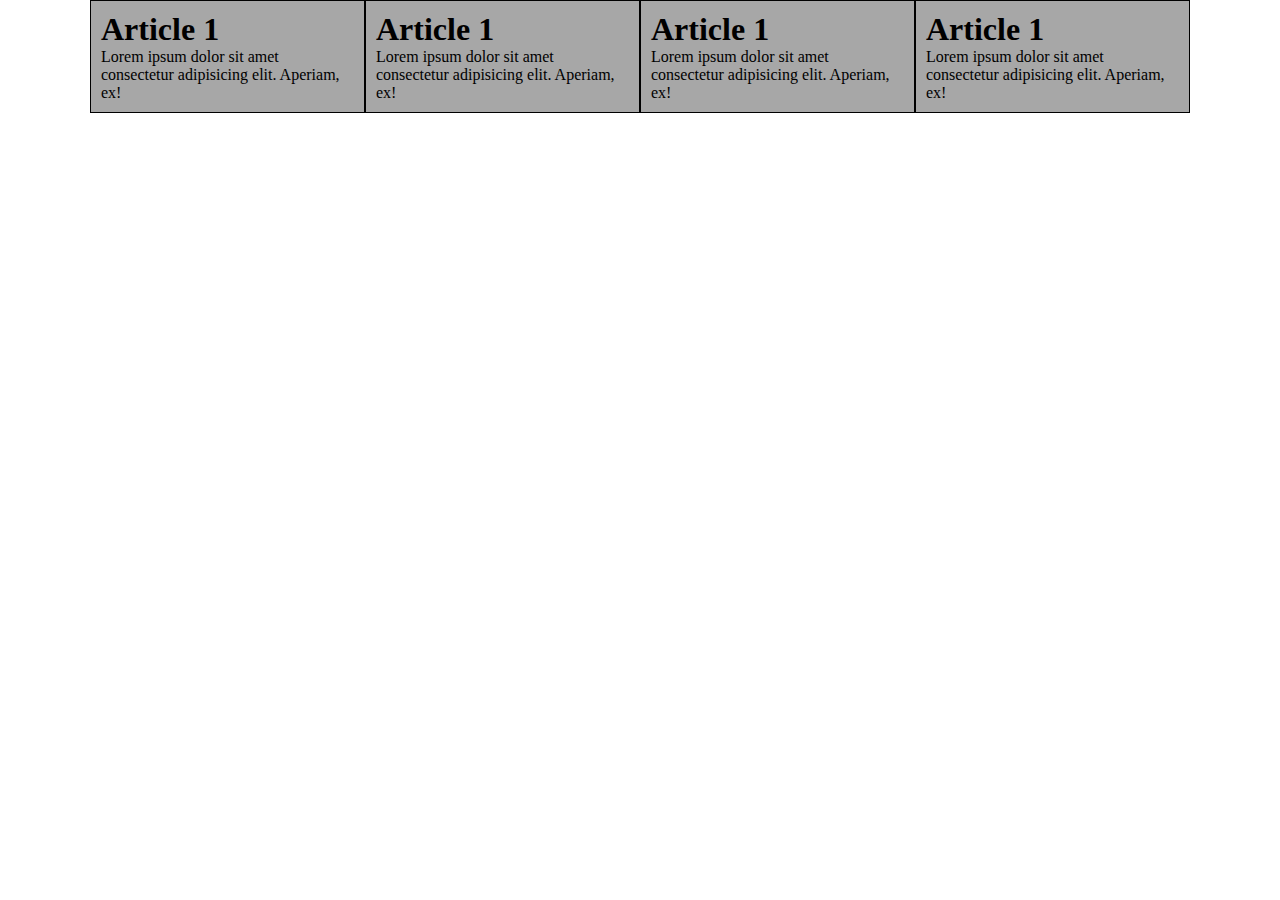
<file: 1.media_query.html>
<!DOCTYPE html>
<html lang="en">
    <head>
        <meta charset="UTF-8"/>
        <meta name="viewport" content="width=device-width, initial-scale=1.0">
        <title>Responsive Design & Media Queires</title>

        <style>
            * {
                margin : 0;
                padding: 0;
                box-sizing: border-box;
            }
            .container{
                max-width: 1100px;
                margin : 0 auto;
                display: flex;
                flex-wrap: wrap;
            }
            .box{
                border: 1px solid black;
                background:  #a7a7a7;
                padding: 10px;
                width: 25%;
            }
            /* Tablet */
            @media(max-width: 768px){
                .box{
                    width: 50%;
                }
            }
            /* Mobile */
            @media(max-width: 500px){
                .box{
                    width: 100%;
                }
            }   


         /*    p{
                display: none;
            }
            @media(min-width : 768px)
            {
                p{
                    display: block;
                }
            } */


      /*       body {
                background-color: red;
            } */
            /*Tablet*/
           /*  @media(max-width: 768px){

            body{
                background: blue;
            }
            }
            @media(max-width: 500px)
            {
            body {
                background: green;
            }
            } */
        </style>
    </head>
    <body>
        <div class="container">
            <div class="box">
                <h1>Article 1</h1>
                <p>Lorem ipsum dolor sit amet consectetur adipisicing elit. Aperiam, ex!</p>
            </div>
            <div class="box">
                <h1>Article 1</h1>
                <p>Lorem ipsum dolor sit amet consectetur adipisicing elit. Aperiam, ex!</p>
            </div>
            <div class="box">
                <h1>Article 1</h1>
                <p>Lorem ipsum dolor sit amet consectetur adipisicing elit. Aperiam, ex!</p>
            </div>
            <div class="box">
                <h1>Article 1</h1>
                <p>Lorem ipsum dolor sit amet consectetur adipisicing elit. Aperiam, ex!</p>
            </div>
        </div>
       <!--  <p>Lorem ipsum dolor sit amet consectetur adipisicing elit. Quia, nobis?</p> -->
    </body>
</html>
</file>
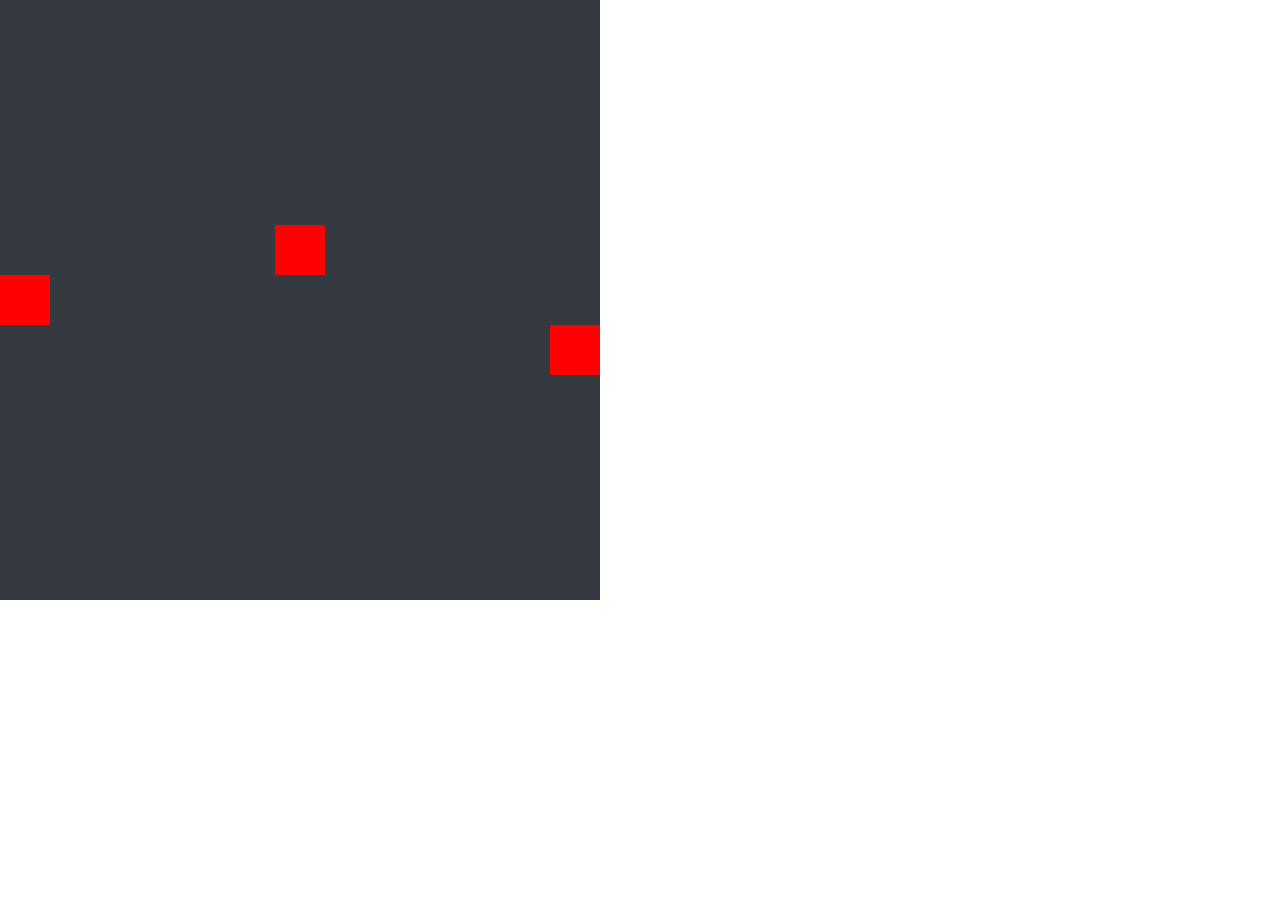
<file: Bootstrap.html>
<!DOCTYPE html>
<html lang="en">

<head>
    <meta charset="UTF-8">
    <meta http-equiv="X-UA-Compatible" content="IE=edge">
    <meta name="viewport" content="width=device-width, initial-scale=1.0">
    <title>Bootstrap</title>

    <link rel="stylesheet" href="https://cdn.jsdelivr.net/npm/bootstrap@4.4.1/dist/css/bootstrap.min.css"
        integrity="sha384-Vkoo8x4CGsO3+Hhxv8T/Q5PaXtkKtu6ug5TOeNV6gBiFeWPGFN9MuhOf23Q9Ifjh" crossorigin="anonymous">

    <style>
        .box {
            height: 200px;
        }
        div span {
            display: inline-block;
            width: 50px;
            height: 50px;
            background: red;
        }
    </style>
</head>

<body>
    <!-- <div class="container">
        <h1>Container</h1>
    </div> -->

    <!-- <div class="container">
        
        <div class="row">
            <div class="box bg-danger col-2"></div>
            <div class="box bg-primary col-2"></div>
            <div class="box bg-success col-2"></div>
        </div>
    </div> -->

    <!-- <div class="container">
        <div class="row">
            <div class="box bg-danger col-lg"></div>
            <div class="box bg-primary col-lg"></div>
            <div class="box bg-success col-lg"></div>
        </div>
    </div> -->


    <!--küçük ekranlarda col-md-4 geçersiz olur col-6 ya göre çalışır-->
    <!-- <div class="container">
        <div class="row">
            <div class="box bg-danger col-6 col-md-4"></div>
            <div class="box bg-primary col-md-8"></div>
        </div>
    </div> -->

    <!-- Alignment -->

    <!-- <div class="row align-items-center justify-content-end bg-dark" style="height: 600px;">
        <div class="box bg-danger col-2"></div>
        <div class="box align-self-end bg-primary col-2"></div>
        <div class="box align-self-start bg-success col-2"></div>
    </div> -->

    <!-- Bootstrap Flexbox -->

    <div class="d-flex flex-column align-items-center justify-content-center bg-dark" style="height: 600px; width: 600px;">
        <span></span>
        <span class="align-self-start"></span>
        <span class="align-self-end"></span>
    </div>

    <!-- Bootstrap Js -->
    <script src="https://code.jquery.com/jquery-3.4.1.slim.min.js"
        integrity="sha384-J6qa4849blE2+poT4WnyKhv5vZF5SrPo0iEjwBvKU7imGFAV0wwj1yYfoRSJoZ+n"
        crossorigin="anonymous"></script>
    <script src="https://cdn.jsdelivr.net/npm/popper.js@1.16.0/dist/umd/popper.min.js"
        integrity="sha384-Q6E9RHvbIyZFJoft+2mJbHaEWldlvI9IOYy5n3zV9zzTtmI3UksdQRVvoxMfooAo"
        crossorigin="anonymous"></script>
    <script src="https://cdn.jsdelivr.net/npm/bootstrap@4.4.1/dist/js/bootstrap.min.js"
        integrity="sha384-wfSDF2E50Y2D1uUdj0O3uMBJnjuUD4Ih7YwaYd1iqfktj0Uod8GCExl3Og8ifwB6"
        crossorigin="anonymous"></script>
</body>

</html>
</file>
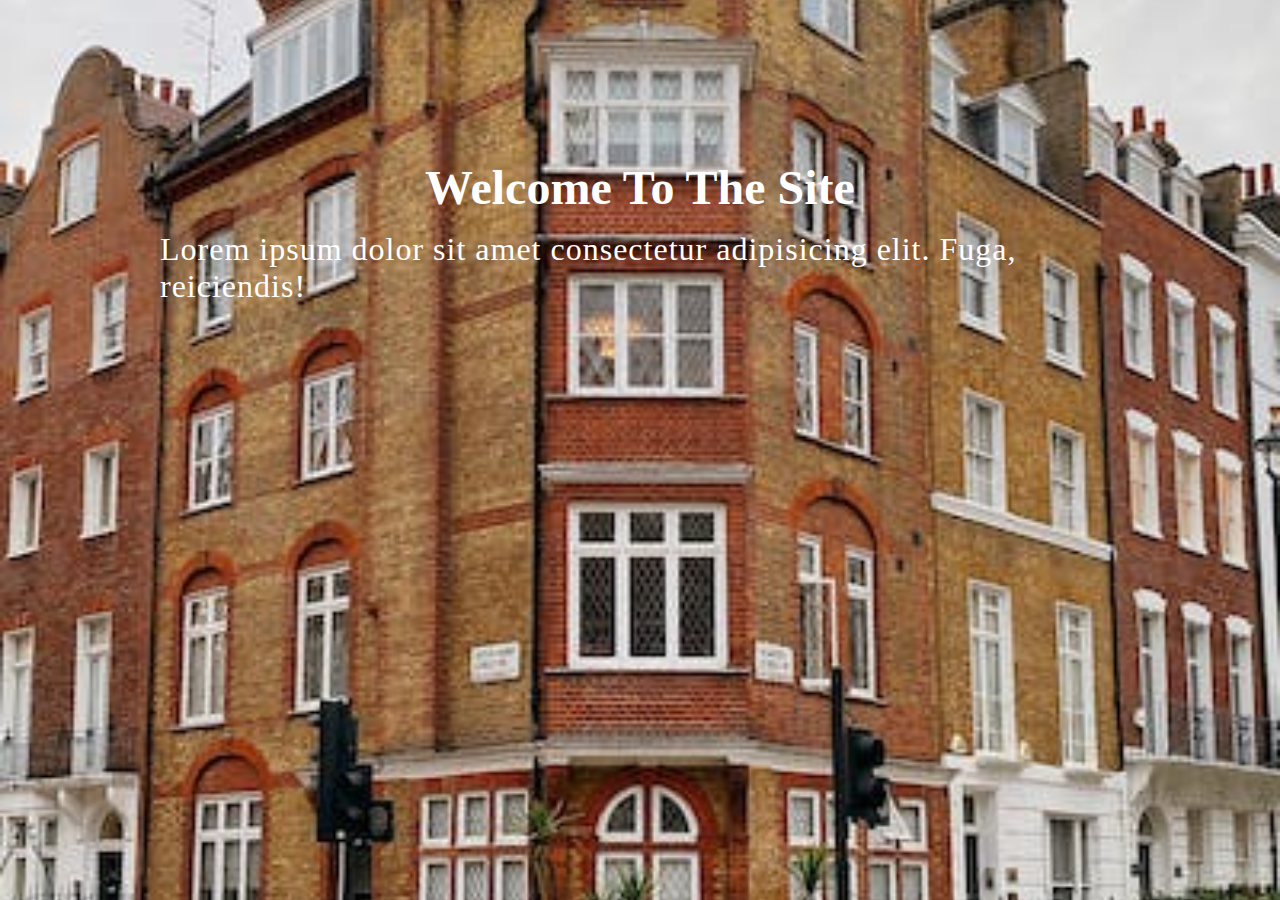
<file: DifferentUnit.html>
<!DOCTYPE html>
<html lang="en">
    <head>
        <meta charset="UTF-8"/>
        <meta name="viewport" content="width=device-width, initial-scale=1.0">
        <title>Responsive & CSS Units</title>
        <style>
           /*  html {
                font-size: 10px;
            } */
          /*  div{
            font-size: 1.5em;
           } */
          /*  html{
            font-size: 20px;
           } */
           /* p { */
            /* font-size: 1.5rem; */ /*html etiketinin font size ına göre değiştirir, tek bir yerde değiştirmek için kull.*/
            /* font-size: 1.5em;
            padding: 1.5em; */
            /* font-size: 50%; */
          /*  } */

          /* div{
            width: 40vw;
            height: 10vh;
            background: #a7a7a7;
          } */

          *{
            margin: 0;
            padding: 0;
            box-sizing: border-box;
          }

          .background {
            background: url("./images/backimage.jpeg") center center no-repeat;
            background-size: cover; /*resmin tüm alanı kapsaması için*/
            height: 100vh;
            display: flex;
            flex-direction: column; /*alt alta*/
            color: #fff;
            align-items: center;
            padding: 10rem;
          }
          h1 {
            margin-bottom: 1rem; /*p ile arasını açıyoruz*/
            font-size: 3rem;
          }
          p {
            font-size: 2rem;
            letter-spacing: 1px; /*harf aralığı*/
          }
          @media(max-width: 500px)
          {
            h1 {
                margin-bottom: 0.5rem;
                font-size: 2rem;
            }
            p {
                font-size: 1rem;
                display: none;
            }
          }
        </style>
    </head>
    <body>
       <div class="background">
        <h1>Welcome To The Site</h1>
        <p>Lorem ipsum dolor sit amet consectetur adipisicing elit. Fuga, reiciendis!</p>
        <!-- <p>Lorem ipsum dolor sit amet consectetur adipisicing elit. Maxime, inventore?</p> -->
       </div>
    </body>
</html>
</file>
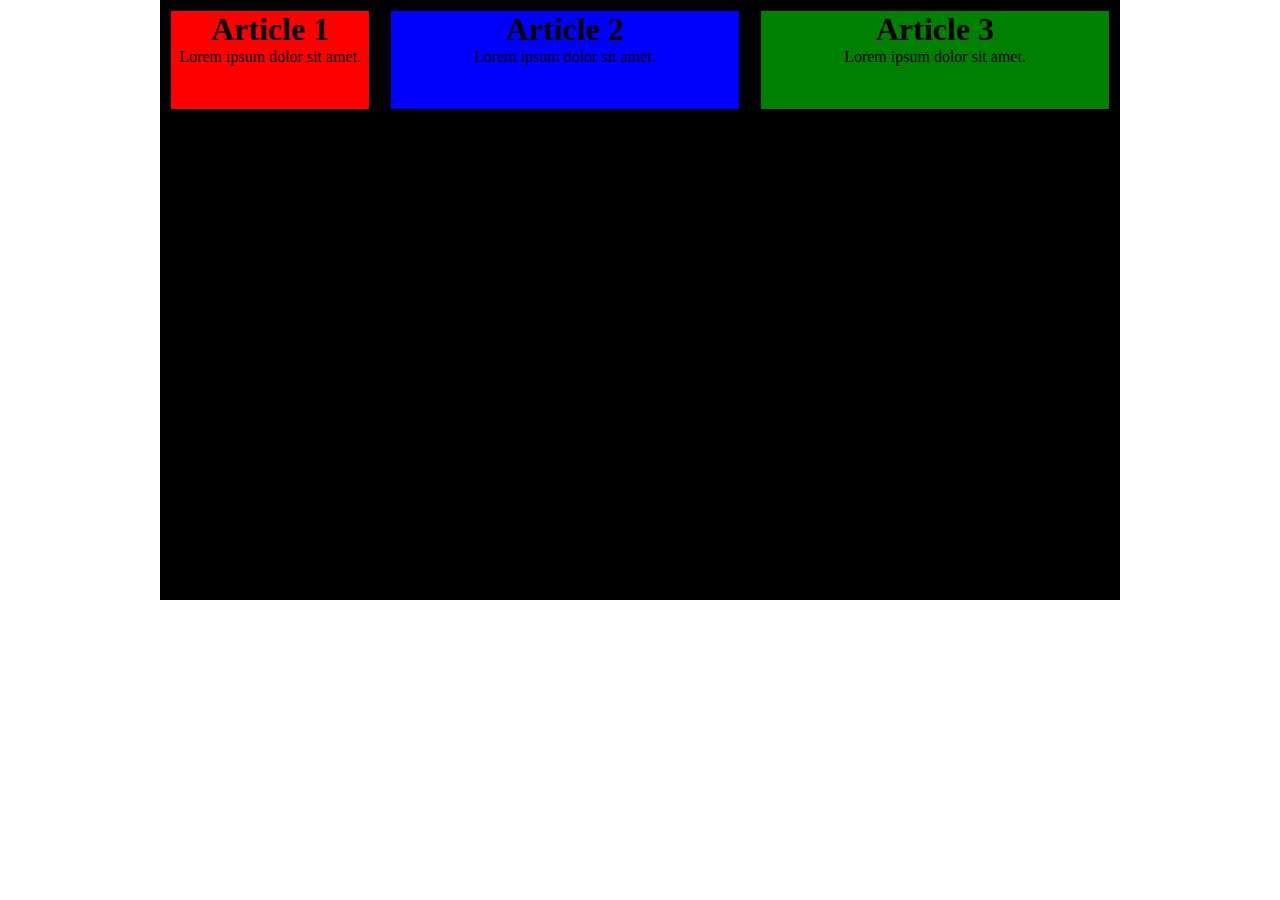
<file: FlexBox.html>
<!DOCTYPE html>
<html lang="en">
    <head>
        <meta charset="UTF-8"/>
        <meta name="viewport" content="width=device-width, initial-scale=1.0">
        <title>CSS - FlexBox</title>

        <style>
            *{
                padding: 0;
                margin: 0;
                box-sizing: border-box;
            }
            .container{
                width: 75%;
                margin: 0 auto;
                display: flex;
                flex-wrap: wrap; /*kutu sığmayınca aşağıdan başlatma*/
                /* justify-content: flex-start; */ /*yatay konumlandırma row için, flex-direction: column deyince tam tersine dönüyor*/
                justify-content: flex-start;
                /* align-items: center; */ /*dikey konumlandırma row için, flex-direction: column deyince tam tersine dönüyor*/
                /* flex-direction: row; */ /*default olarak gelen row*/
                flex-direction: row; /*yukardan aşağı sıralama 
                min-height: 600px; /*min 600 taşarsa 600 ün üzerine çıkabilirsin*/
                background-color: black;
                /* align-items: center; */
                min-height: 600px;
            }
            .box{
                text-align: center;
                background-color: #f2f2f2;
                width: 200px;
                height: 100px;
                border: 1px solid black;
                margin: 10px;
            }
            .box-1 {
                /* order: 3; */
                background: red;
                /* flex-grow: 1;  *//* flex grow 1+2+3=100% 1 2 3 oranında yerleştirir.*/
            }
            .box-2 {
                /* order: 1; */
                align-self: flex-start;
                background: blue;
                /* flex-grow: 2; */
                /* flex-grow: 1; */
                flex: 1;
            }
            .box-3 {
                /* order: 2; */
                background: green;
                /* flex-grow: 3; */
                flex: 1;
            }
        </style>
    </head>
    <body>
        <div class="container">
        <div class="box box-1">
            <h1>Article 1</h1>
            <p>Lorem ipsum dolor sit amet.</p>
        </div>
        <div class="box box-2">
            <h1>Article 2</h1>
            <p>Lorem ipsum dolor sit amet.</p>
        </div>
        <div class="box box-3">
            <h1>Article 3</h1>
            <p>Lorem ipsum dolor sit amet.</p>
        </div>
        <!-- <div class="box">
            <h1>Article 3</h1>
            <p>Lorem ipsum dolor sit amet.</p>
        </div>
        <div class="box">
            <h1>Article 3</h1>
            <p>Lorem ipsum dolor sit amet.</p>
        </div>
        <div class="box">
            <h1>Article 3</h1>
            <p>Lorem ipsum dolor sit amet.</p>
        </div>
        <div class="box">
            <h1>Article 3</h1>
            <p>Lorem ipsum dolor sit amet.</p>
        </div>
        <div class="box">
            <h1>Article 3</h1>
            <p>Lorem ipsum dolor sit amet.</p>
        </div>
        <div class="box">
            <h1>Article 3</h1>
            <p>Lorem ipsum dolor sit amet.</p>
        </div>
        <div class="box">
            <h1>Article 3</h1>
            <p>Lorem ipsum dolor sit amet.</p>
        </div>
        <div class="box">
            <h1>Article 3</h1>
            <p>Lorem ipsum dolor sit amet.</p>
        </div> -->
    </div>
    </body>
</html>
</file>
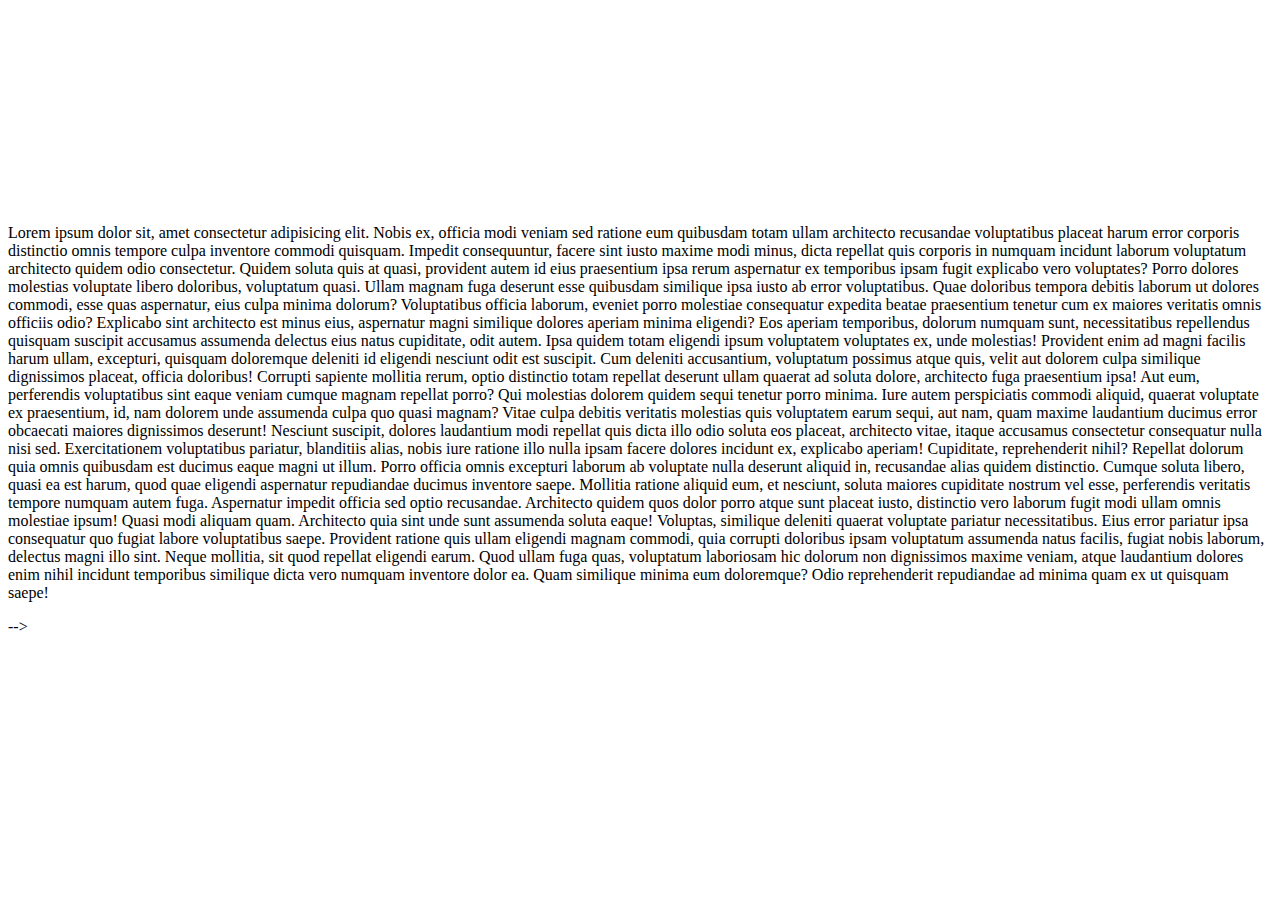
<file: Float.html>
<!DOCTYPE html>
<html lang="en">
    <head>
        <meta charset="UTF-8"/>
        <meta name="viewport" content="width=device-width, initial-scale=1.0">
        <title>CSS - Float</title>
        <style>
            .box{
              width: 33%;
              height: 200px;
              float: left; /* kutuları yan yana sıralamak için*/
            }
            .box-1{
                background-color: blue;
            }
            .box-2{
                background-color: red;
            }
            .box-3{
                background-color: green;
            }


            /* .image1{
                margin-right: 10px;
                float: left;
            }
            .image2{
                margin-right: 10px;
                float: right;
            } */
        </style>
    </head>
    <body>

        <div class="box box1"></div>
        <div class="box box2"></div>
        <div class="box box3"></div>
        <div style="clear:both ;"></div>
        <p>Lorem ipsum dolor sit, amet consectetur adipisicing elit. Nobis ex, officia modi veniam sed ratione eum quibusdam totam ullam architecto recusandae voluptatibus placeat harum error corporis distinctio omnis tempore culpa inventore commodi quisquam. Impedit consequuntur, facere sint iusto maxime modi minus, dicta repellat quis corporis in numquam incidunt laborum voluptatum architecto quidem odio consectetur. Quidem soluta quis at quasi, provident autem id eius praesentium ipsa rerum aspernatur ex temporibus ipsam fugit explicabo vero voluptates? Porro dolores molestias voluptate libero doloribus, voluptatum quasi. Ullam magnam fuga deserunt esse quibusdam similique ipsa iusto ab error voluptatibus. Quae doloribus tempora debitis laborum ut dolores commodi, esse quas aspernatur, eius culpa minima dolorum? Voluptatibus officia laborum, eveniet porro molestiae consequatur expedita beatae praesentium tenetur cum ex maiores veritatis omnis officiis odio? Explicabo sint architecto est minus eius, aspernatur magni similique dolores aperiam minima eligendi? Eos aperiam temporibus, dolorum numquam sunt, necessitatibus repellendus quisquam suscipit accusamus assumenda delectus eius natus cupiditate, odit autem. Ipsa quidem totam eligendi ipsum voluptatem voluptates ex, unde molestias! Provident enim ad magni facilis harum ullam, excepturi, quisquam doloremque deleniti id eligendi nesciunt odit est suscipit. Cum deleniti accusantium, voluptatum possimus atque quis, velit aut dolorem culpa similique dignissimos placeat, officia doloribus! Corrupti sapiente mollitia rerum, optio distinctio totam repellat deserunt ullam quaerat ad soluta dolore, architecto fuga praesentium ipsa! Aut eum, perferendis voluptatibus sint eaque veniam cumque magnam repellat porro? Qui molestias dolorem quidem sequi tenetur porro minima. Iure autem perspiciatis commodi aliquid, quaerat voluptate ex praesentium, id, nam dolorem unde assumenda culpa quo quasi magnam? Vitae culpa debitis veritatis molestias quis voluptatem earum sequi, aut nam, quam maxime laudantium ducimus error obcaecati maiores dignissimos deserunt! Nesciunt suscipit, dolores laudantium modi repellat quis dicta illo odio soluta eos placeat, architecto vitae, itaque accusamus consectetur consequatur nulla nisi sed. Exercitationem voluptatibus pariatur, blanditiis alias, nobis iure ratione illo nulla ipsam facere dolores incidunt ex, explicabo aperiam! Cupiditate, reprehenderit nihil? Repellat dolorum quia omnis quibusdam est ducimus eaque magni ut illum. Porro officia omnis excepturi laborum ab voluptate nulla deserunt aliquid in, recusandae alias quidem distinctio. Cumque soluta libero, quasi ea est harum, quod quae eligendi aspernatur repudiandae ducimus inventore saepe. Mollitia ratione aliquid eum, et nesciunt, soluta maiores cupiditate nostrum vel esse, perferendis veritatis tempore numquam autem fuga. Aspernatur impedit officia sed optio recusandae. Architecto quidem quos dolor porro atque sunt placeat iusto, distinctio vero laborum fugit modi ullam omnis molestiae ipsum! Quasi modi aliquam quam. Architecto quia sint unde sunt assumenda soluta eaque! Voluptas, similique deleniti quaerat voluptate pariatur necessitatibus. Eius error pariatur ipsa consequatur quo fugiat labore voluptatibus saepe. Provident ratione quis ullam eligendi magnam commodi, quia corrupti doloribus ipsam voluptatum assumenda natus facilis, fugiat nobis laborum, delectus magni illo sint. Neque mollitia, sit quod repellat eligendi earum. Quod ullam fuga quas, voluptatum laboriosam hic dolorum non dignissimos maxime veniam, atque laudantium dolores enim nihil incidunt temporibus similique dicta vero numquam inventore dolor ea. Quam similique minima eum doloremque? Odio reprehenderit repudiandae ad minima quam ex ut quisquam saepe!</p>

      <!--   <img class="image1" src="images/71255311_2869221786531358_2979724257887284201_n.jpg">
        <img class="image2" src="images/71255311_2869221786531358_2979724257887284201_n.jpg">
        <div style="clear: both;"></div>  <!-- left ve right olduğu için both ikisini de temizler, amaç ikisini de temizlemek float özelliğini ortadan kaldırmak. --> -->
<!--         <p>Lorem ipsum dolor, sit amet consectetur adipisicing elit. Nobis harum sequi, odio pariatur iusto cumque laboriosam ad officia excepturi reiciendis, tenetur culpa sint, repudiandae odit ipsa molestiae quas perspiciatis at incidunt labore distinctio. Fugit illo excepturi nobis. Dolores culpa ullam veritatis officia omnis aperiam, nulla, placeat natus dolorem maxime quia atque quod eveniet iste praesentium consequuntur perspiciatis blanditiis quos. Numquam, laboriosam tempore. Earum nesciunt recusandae maxime repellat excepturi corrupti minima tenetur harum cumque velit! Dolores voluptatum quae, laboriosam repellendus odio aperiam atque nisi earum optio facere mollitia sapiente quis, ipsum expedita quidem, tenetur vero laudantium sunt sed dolor soluta ut et. Nostrum deleniti aliquid officia reiciendis suscipit iste placeat voluptatem expedita earum neque sit eius ipsam quis exercitationem odio rem, illo assumenda iure, mollitia aspernatur animi iusto non doloremque. Qui deserunt maxime corrupti tempora exercitationem? Quibusdam reprehenderit reiciendis excepturi doloribus dignissimos alias est, minima odio, perspiciatis adipisci sit consequatur obcaecati voluptatum aut magnam necessitatibus dolore esse ab ducimus. Facere nobis saepe laboriosam, blanditiis esse beatae dignissimos iste consequatur veritatis laborum magni voluptates neque ullam soluta accusantium voluptas libero omnis recusandae consequuntur quasi? Reprehenderit saepe nulla officia distinctio illum consequatur suscipit consectetur voluptatem ipsa excepturi accusamus officiis earum, dolor nemo quos vero minus asperiores perferendis magni ducimus sapiente. Est, illo nihil. Consequuntur harum alias pariatur cum distinctio sint corrupti exercitationem aut, modi eaque culpa quia? Placeat labore blanditiis quia ipsum ipsam quis optio quam soluta. Reiciendis, sit! Cupiditate, veritatis iste. Possimus aliquid natus voluptate sequi temporibus, commodi quidem eius asperiores veritatis illo provident. Minima porro quidem eius, tempora nobis incidunt eveniet, facilis laudantium earum rem inventore reprehenderit dignissimos omnis ipsa mollitia at, animi error quos. Optio quisquam molestiae rerum pariatur quae nisi expedita sit quos quasi corrupti dolorum saepe, natus voluptatem libero, tempora ullam fugit esse fugiat distinctio tempore! Esse nesciunt at fugiat laudantium rerum dolor rem aliquid illum corporis error ipsa aperiam tempore maxime, ipsum nihil cupiditate optio? Impedit eos voluptatum, dolor, quasi, excepturi consectetur doloremque asperiores obcaecati dolorem architecto quas id molestias cumque eum suscipit ab nihil magnam quaerat tenetur perferendis quisquam repellendus. Quisquam quas illo corporis voluptate sed placeat. Quia, molestiae possimus ipsam expedita doloremque quibusdam atque nemo nobis exercitationem, accusamus veritatis eius error distinctio perspiciatis accusantium? Hic commodi ipsam eligendi quidem accusantium earum soluta doloribus praesentium libero quis, sequi recusandae corporis corrupti quam excepturi perspiciatis ea molestiae nobis saepe tempora nemo. Sequi repudiandae assumenda beatae expedita dignissimos fuga molestiae. Ex perferendis nobis optio voluptas, vero laudantium facilis. Veritatis illo ipsam doloremque ratione cupiditate, minima dignissimos harum esse voluptates ut, consequuntur dolores atque! Totam impedit commodi omnis earum perferendis. Possimus nam atque ullam? Corporis distinctio quis voluptatem saepe? Veniam quasi corrupti dolorum voluptatum recusandae sit voluptatibus perferendis sequi laboriosam optio temporibus ratione suscipit unde dicta ipsa commodi earum, nam reiciendis! Esse libero magnam nobis, veniam natus recusandae vel repudiandae atque qui ut cupiditate sit excepturi, dolorem expedita veritatis doloremque doloribus fuga similique. Deserunt, fuga. Molestias commodi placeat laborum, numquam nihil id explicabo neque corrupti vero recusandae tempore maiores, ullam molestiae in, eos repellat temporibus. Voluptatum voluptate sunt pariatur veniam quas aut saepe, voluptatibus aspernatur fugiat iure! Accusamus quia, pariatur provident ducimus temporibus aspernatur quos, sit incidunt ipsum et cum debitis autem est veniam ipsam repellat aliquid excepturi necessitatibus mollitia nisi doloremque? Odio autem officiis quasi repudiandae? Dolores nam ducimus blanditiis distinctio dolore nesciunt quod quam, mollitia, excepturi aspernatur omnis reprehenderit perferendis sunt laborum ad voluptates repellendus ullam voluptatem! Iusto quos ea architecto qui pariatur! Debitis ipsum, ex, temporibus magni porro tenetur quis provident cumque fuga aliquam accusamus officiis nobis at nisi sed culpa nam perspiciatis veritatis facere dolor voluptatem ab vitae veniam! Eaque dolore, perspiciatis distinctio laudantium dolores tempora saepe, amet laborum aut incidunt natus a suscipit, doloremque est. Aperiam voluptatum atque provident eum totam praesentium vero a alias. Pariatur accusantium nihil quibusdam corrupti assumenda. Tempora inventore, nulla harum ducimus natus minus earum quaerat at. Fugit, id ratione. Quia ex veniam laudantium consectetur nihil, deserunt maxime dolorum recusandae, cumque deleniti libero eaque aliquid nostrum iusto itaque neque beatae est exercitationem laboriosam consequatur dolore quibusdam. Ipsa soluta maxime temporibus voluptatum, recusandae et itaque vitae porro quos voluptates impedit voluptas cupiditate doloremque, consectetur distinctio! Rerum dolore perspiciatis optio voluptates ipsa numquam sequi, quasi aperiam, minus at veniam dicta labore sint architecto in unde quas itaque quis? Excepturi similique iusto animi exercitationem totam et consequuntur non vel alias, fugiat est assumenda corporis dolores! Non excepturi voluptates dolore tenetur commodi nemo illo, qui natus ex nulla minus fugiat aliquam officiis obcaecati saepe molestiae, ab reprehenderit sunt sit voluptatibus itaque autem voluptas. Quaerat eligendi dolor amet officia atque tenetur aperiam voluptatum, facere beatae at laboriosam quas delectus perspiciatis quibusdam consequatur modi ad eius deleniti nulla repellendus, nobis quo dignissimos nisi quae! Commodi, harum cupiditate. Vero eius itaque dolor ea minus voluptates sed, dolore error corrupti, delectus, omnis tempora corporis eveniet repellendus natus. Eius et explicabo tenetur. Autem alias minus porro pariatur quaerat. Itaque ipsam asperiores enim beatae ullam eos ducimus veniam tenetur nisi iure? Praesentium voluptates maiores libero eveniet, magnam porro soluta harum. Temporibus quis at doloribus, placeat maxime nihil qui nemo ipsa magnam exercitationem atque, voluptatem sapiente error fugiat odio illo dicta vitae cumque! Alias debitis voluptate vel aut nostrum? Rem odio accusantium minus quaerat aspernatur pariatur, dolorum deserunt esse ex ipsa vero autem cum quod dolore laboriosam expedita temporibus ullam blanditiis similique explicabo? Aliquid minus, corrupti alias facere sed natus impedit laborum architecto iure ex veniam voluptatibus. Blanditiis ipsam eligendi non veniam sequi nemo facilis voluptas, possimus itaque distinctio recusandae ipsum fugiat eveniet quaerat quis dolorem architecto reprehenderit eaque nisi cum delectus vel deleniti. Recusandae nisi quae quaerat consectetur accusantium sit iste sunt voluptatibus et ducimus facilis perspiciatis, quisquam doloremque, fugit sed ipsum odit porro totam laudantium molestias rem dolor explicabo? Dolorum quibusdam mollitia numquam aliquam, ad molestias delectus fuga eaque, officiis consequatur ipsum a ipsam sunt nulla architecto deserunt similique, animi doloremque. Sit corporis temporibus quaerat neque optio hic! Labore in id quam accusantium repudiandae repellat magnam rem, dolor aperiam?</p>
 -->    </body>
</html>
</file>
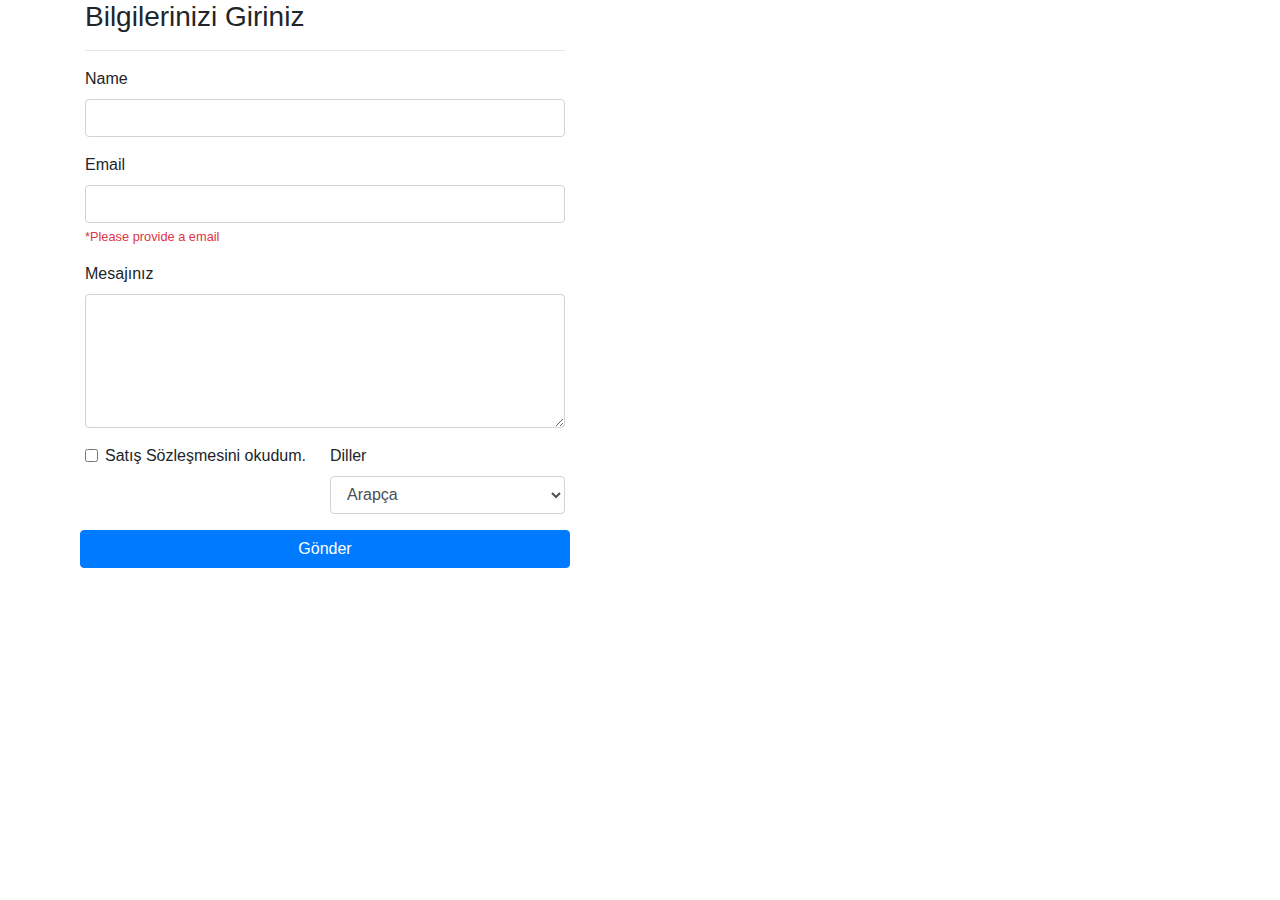
<file: Forms-Inputs.html>
<!DOCTYPE html>
<html lang="en">

<head>
    <meta charset="UTF-8">
    <meta http-equiv="X-UA-Compatible" content="IE=edge">
    <meta name="viewport" content="width=device-width, initial-scale=1.0">
    <title>Document</title>

    <link rel="stylesheet" href="https://cdn.jsdelivr.net/npm/bootstrap@4.4.1/dist/css/bootstrap.min.css"
        integrity="sha384-Vkoo8x4CGsO3+Hhxv8T/Q5PaXtkKtu6ug5TOeNV6gBiFeWPGFN9MuhOf23Q9Ifjh" crossorigin="anonymous">
</head>

<body>

    <div class="container">

        <form style="width: 30rem;">
            <h3>Bilgilerinizi Giriniz</h3>
            <hr />
            <div class="form-group">
                <label for="name">Name</label>
                <input type="text" name="name" id="name" class="form-control">
            </div>
            <div class="form-group">
                <label for="email">Email</label>
                <input type="email" name="name" id="email" class="form-control">
                <small class="form-text text-danger">*Please provide a email</small>
            </div>



            <div class="form-group">
                <label for="message">Mesajınız</label>
                <textarea class="form-control" name="message" id="message" rows="5">
        </textarea>
            </div>



            <div class="form-row">
                <div class="col-md-6">
                    <div class="form-group">
                        <div class="form-check">
                            <input type="checkbox" name="accept" id="accept" class="form-check-input">
                            <label for="accept" class="form-check-text"> Satış Sözleşmesini okudum.</label>
                        </div>
                    </div>
                </div>
                <div class="col-md-6">
                    <div class="form-group">
                        <label for="language">Diller</label>
                        <select class="form-control" id="language">
                            <option>Arapça</option>
                            <option>İngilizce</option>
                            <option>Rusça</option>
                        </select>
                    </div>
                </div>

                <button type="submit" class="btn btn-primary btn-block">Gönder</button>
            </div>
        </form>
    </div>

    <script src="https://code.jquery.com/jquery-3.4.1.slim.min.js"
        integrity="sha384-J6qa4849blE2+poT4WnyKhv5vZF5SrPo0iEjwBvKU7imGFAV0wwj1yYfoRSJoZ+n"
        crossorigin="anonymous"></script>
    <script src="https://cdn.jsdelivr.net/npm/popper.js@1.16.0/dist/umd/popper.min.js"
        integrity="sha384-Q6E9RHvbIyZFJoft+2mJbHaEWldlvI9IOYy5n3zV9zzTtmI3UksdQRVvoxMfooAo"
        crossorigin="anonymous"></script>
    <script src="https://cdn.jsdelivr.net/npm/bootstrap@4.4.1/dist/js/bootstrap.min.js"
        integrity="sha384-wfSDF2E50Y2D1uUdj0O3uMBJnjuUD4Ih7YwaYd1iqfktj0Uod8GCExl3Og8ifwB6"
        crossorigin="anonymous"></script>
</body>

</html>
</file>
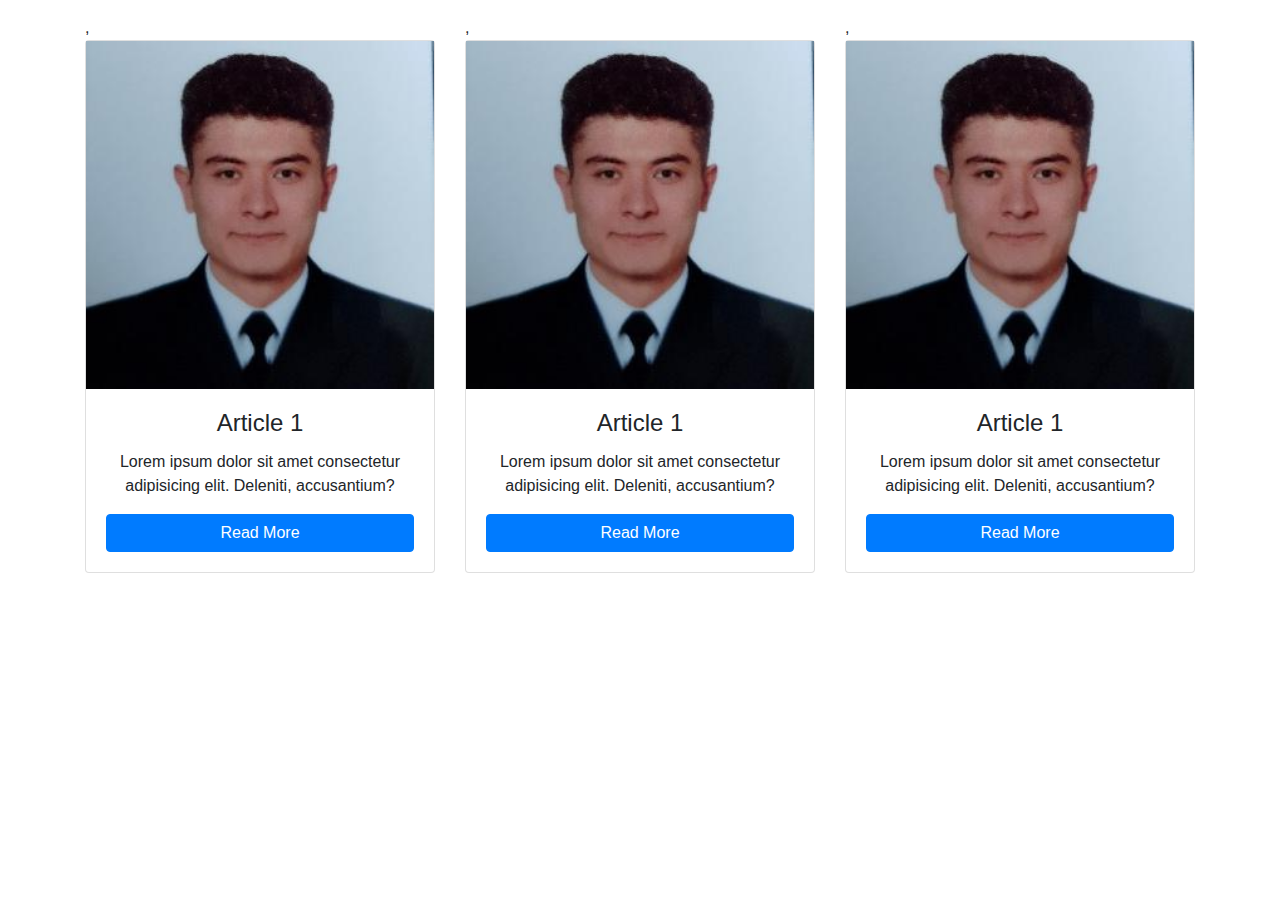
<file: Images-Cards.html>
<!DOCTYPE html>
<html lang="en">

<head>
    <meta charset="UTF-8">
    <meta http-equiv="X-UA-Compatible" content="IE=edge">
    <meta name="viewport" content="width=device-width, initial-scale=1.0">
    <title>Document</title>

    <link rel="stylesheet" href="https://cdn.jsdelivr.net/npm/bootstrap@4.4.1/dist/css/bootstrap.min.css"
        integrity="sha384-Vkoo8x4CGsO3+Hhxv8T/Q5PaXtkKtu6ug5TOeNV6gBiFeWPGFN9MuhOf23Q9Ifjh" crossorigin="anonymous">

</head>

<body>
    <div class="container mt-3">

        <div class="row">

            <div class="col-md">,
                <div class="card text-center">
                    <img src="images/as.jpg" class="card-image-top" alt="Python">
                    <!-- <div class="card-header">Card Header</div> -->
                    <div class="card-body">
                        <div class="card-title">
                            <h4>Article 1</h4>
                        </div>
                        <div class="card-text">
                            <p>
                                Lorem ipsum dolor sit amet consectetur adipisicing elit. Deleniti, accusantium?
                            </p>
                        </div>

                        <a href="#" class="btn btn-primary btn-block">Read More</a>
                    </div>
                    <!-- <div class="card-footer">Card Footer</div> -->
                </div>
            </div> 
            
            <div class="col-md">,
                <div class="card text-center">
                    <img src="images/as.jpg" class="card-image-top" alt="Python">
                    <!-- <div class="card-header">Card Header</div> -->
                    <div class="card-body">
                        <div class="card-title">
                            <h4>Article 1</h4>
                        </div>
                        <div class="card-text">
                            <p>
                                Lorem ipsum dolor sit amet consectetur adipisicing elit. Deleniti, accusantium?
                            </p>
                        </div>

                        <a href="#" class="btn btn-primary btn-block">Read More</a>
                    </div>
                    <!-- <div class="card-footer">Card Footer</div> -->
                </div>
            </div>                    

            <div class="col-md">,
                <div class="card text-center">
                    <img src="images/as.jpg" class="card-image-top" alt="Python">
                    <!-- <div class="card-header">Card Header</div> -->
                    <div class="card-body">
                        <div class="card-title">
                            <h4>Article 1</h4>
                        </div>
                        <div class="card-text">
                            <p>
                                Lorem ipsum dolor sit amet consectetur adipisicing elit. Deleniti, accusantium?
                            </p>
                        </div>

                        <a href="#" class="btn btn-primary btn-block">Read More</a>
                    </div>
                    <!-- <div class="card-footer">Card Footer</div> -->
                </div>
            </div>                    
        </div>

    </div>


    <script src="https://code.jquery.com/jquery-3.4.1.slim.min.js"
        integrity="sha384-J6qa4849blE2+poT4WnyKhv5vZF5SrPo0iEjwBvKU7imGFAV0wwj1yYfoRSJoZ+n"
        crossorigin="anonymous"></script>
    <script src="https://cdn.jsdelivr.net/npm/popper.js@1.16.0/dist/umd/popper.min.js"
        integrity="sha384-Q6E9RHvbIyZFJoft+2mJbHaEWldlvI9IOYy5n3zV9zzTtmI3UksdQRVvoxMfooAo"
        crossorigin="anonymous"></script>
    <script src="https://cdn.jsdelivr.net/npm/bootstrap@4.4.1/dist/js/bootstrap.min.js"
        integrity="sha384-wfSDF2E50Y2D1uUdj0O3uMBJnjuUD4Ih7YwaYd1iqfktj0Uod8GCExl3Og8ifwB6"
        crossorigin="anonymous"></script>
</body>

</html>
</file>
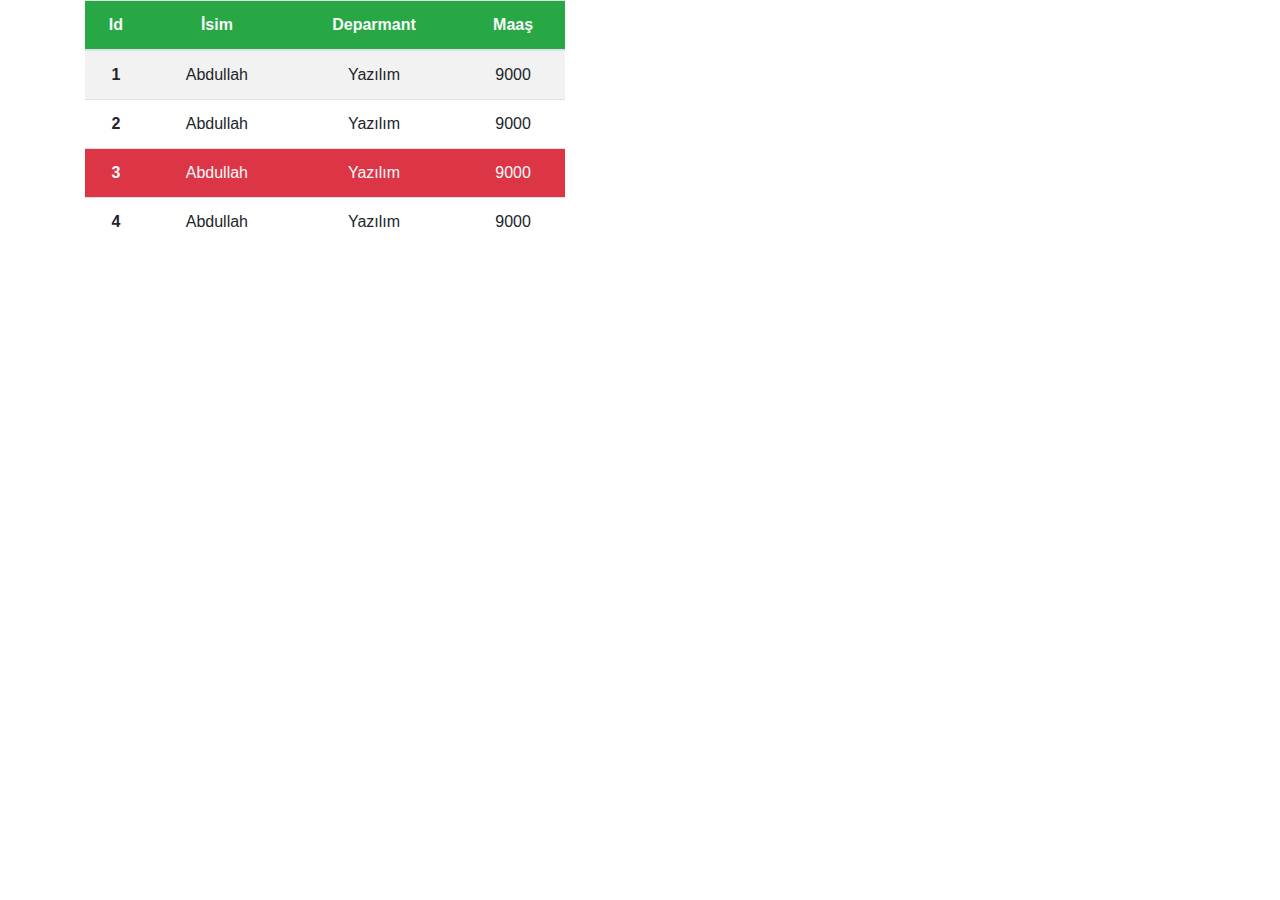
<file: Tables-List.html>
<!DOCTYPE html>
<html lang="en">

<head>
    <meta charset="UTF-8">
    <meta http-equiv="X-UA-Compatible" content="IE=edge">
    <meta name="viewport" content="width=device-width, initial-scale=1.0">
    <title>Document</title>

    <link rel="stylesheet" href="https://cdn.jsdelivr.net/npm/bootstrap@4.4.1/dist/css/bootstrap.min.css"
        integrity="sha384-Vkoo8x4CGsO3+Hhxv8T/Q5PaXtkKtu6ug5TOeNV6gBiFeWPGFN9MuhOf23Q9Ifjh" crossorigin="anonymous">

</head>

<body>
    <!-- <div class="container">
        <ul class="list-group" style="width: 18rem;">
            <li class="list-group-item">Python</li>
            <li class="list-group-item">Java</li>
            <li class="list-group-item active">JavaScript</li>
            <li class="list-group-item">C#</li>
        </ul>
    </div> -->

    <!-- <div class="container">
        <ul class="list-group list-group-horizontal" style="width: 18rem;">
            <li class="list-group-item">Python</li>
            <li class="list-group-item">Java</li>
            <li class="list-group-item active">JavaScript</li>
            <li class="list-group-item">C#</li>
        </ul>
    </div> -->

    <!-- <div class="container">
        <ul class="list-group" style="width: 18rem;">
            <li class="d-flex justify-content-between align-items-center list-group-item">
                Python
                <span class="badge badge-primary">20</span>
            </li>
            <li class="d-flex justify-content-between align-items-center list-group-item">
                Python
                <span class="badge badge-secondary">20</span>
            </li>
            <li class="d-flex justify-content-between align-items-center list-group-item">
                Python
                <span class="badge badge-info">20</span>
            </li>
            <li class="d-flex justify-content-between align-items-center list-group-item">
                Python
                <span class="badge badge-danger">20</span>
            </li>
        </ul>
    </div> -->
    <div class="container">
        <table class="table table-striped table-hover text-center" 
        style="width: 30rem;">
            <thead class="bg-success text-light">
                <tr>
                    <th>Id</th>
                    <th>İsim</th>
                    <th>Deparmant</th>
                    <th>Maaş</th>
                </tr>
            </thead>
            <tbody>
                <tr>
                    <th>1</th>
                    <td>Abdullah</td>
                    <td>Yazılım</td>
                    <td>9000</td>
                </tr>

                <tr>
                    <th>2</th>
                    <td>Abdullah</td>
                    <td>Yazılım</td>
                    <td>9000</td>
                </tr>

                <tr class="bg-danger text-light">
                    <th>3</th>
                    <td>Abdullah</td>
                    <td>Yazılım</td>
                    <td>9000</td>
                </tr>

                <tr>
                    <th>4</th>
                    <td>Abdullah</td>
                    <td>Yazılım</td>
                    <td>9000</td>
                </tr>
            </tbody>
        </table>
    </div>



    <script src="https://code.jquery.com/jquery-3.4.1.slim.min.js"
        integrity="sha384-J6qa4849blE2+poT4WnyKhv5vZF5SrPo0iEjwBvKU7imGFAV0wwj1yYfoRSJoZ+n"
        crossorigin="anonymous"></script>
    <script src="https://cdn.jsdelivr.net/npm/popper.js@1.16.0/dist/umd/popper.min.js"
        integrity="sha384-Q6E9RHvbIyZFJoft+2mJbHaEWldlvI9IOYy5n3zV9zzTtmI3UksdQRVvoxMfooAo"
        crossorigin="anonymous"></script>
    <script src="https://cdn.jsdelivr.net/npm/bootstrap@4.4.1/dist/js/bootstrap.min.js"
        integrity="sha384-wfSDF2E50Y2D1uUdj0O3uMBJnjuUD4Ih7YwaYd1iqfktj0Uod8GCExl3Og8ifwB6"
        crossorigin="anonymous"></script>
</body>

</html>
</file>
